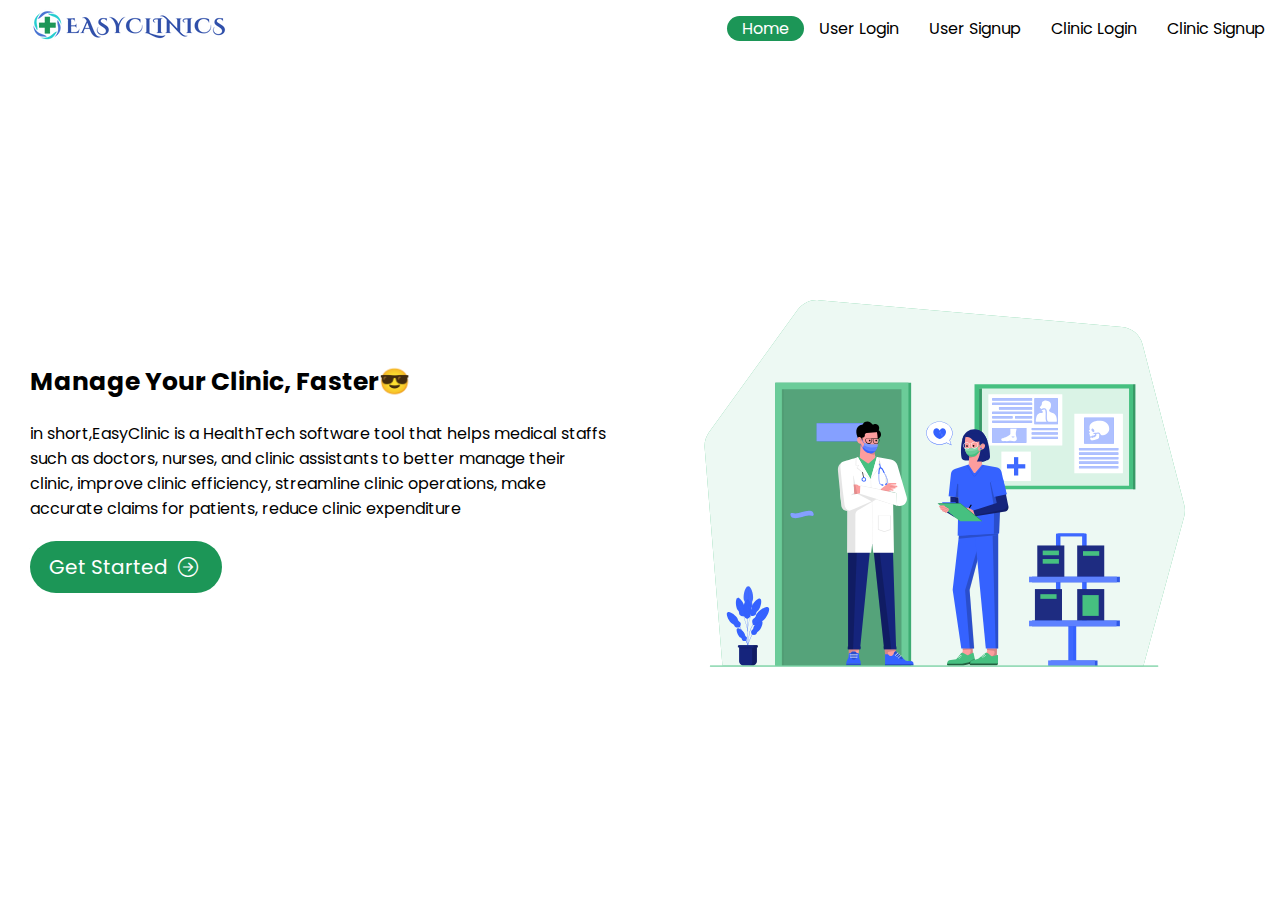
<file: index.html>
<!DOCTYPE html>
<html lang="en">
  <head>
    <meta charset="UTF-8" />
    <meta http-equiv="X-UA-Compatible" content="IE=edge" />
    <meta name="viewport" content="width=\, initial-scale=1.0" />
    <link
      rel="apple-touch-icon"
      sizes="180x180"
      href="./apple-touch-icon.png"
    />
    <link
      rel="icon"
      type="image/png"
      sizes="32x32"
      href="./favicon-32x32.png"
    />
    <link
      rel="icon"
      type="image/png"
      sizes="16x16"
      href="./favicon-16x16.png"
    />
    <link rel="manifest" href="./site.webmanifest" />
    <link rel="stylesheet" href="./static/css/style.css" />
    <title>EasyClinic</title>
    <link rel="preconnect" href="https://fonts.googleapis.com" />
    <link rel="preconnect" href="https://fonts.gstatic.com" crossorigin />
    <link
      href="https://fonts.googleapis.com/css2?family=Poppins&display=swap"
      rel="stylesheet"
    />
    <link
      rel="stylesheet"
      href="https://cdn.jsdelivr.net/npm/bootstrap-icons@1.7.2/font/bootstrap-icons.css"
    />
    <link
      rel="stylesheet"
      href="https://cdn.jsdelivr.net/npm/bootstrap-icons@1.7.2/font/bootstrap-icons.css"
    />
  </head>
  <body>
    <header>
      <nav class="navbar">
        <div class="logo">
          <!-- <a href="#" class="logo-text">EasyClinics</a> -->
          <img src="./static/images/4.png" alt="" />
        </div>
        <ul class="links hide">
          <li class="link active">
            <a href="#" class="link-text">Home</a>
          </li>
          <li class="link">
            <a href="./user-login.php" class="link-text">User Login</a>
          </li>
          <li class="link">
            <a href="./user-signup.php" class="link-text">User Signup</a>
          </li>
          <li class="link">
            <a href="./login.php" class="link-text">Clinic Login</a>
          </li>
          <li class="link">
            <a href="./signup.php" class="link-text">Clinic Signup</a>
          </li>
        </ul>
        <span class="menu" id="menu">
          <i class="bi bi-list"></i>
        </span>
      </nav>
      <div class="hero">
        <div class="text">
          <!-- <h3 class="heading">EasyClinic</h3> -->
          <h3 class="heading">Manage Your Clinic, Faster😎</h3>
          <!-- <p>
            A Simple Clinic Management System
          </p> -->
          <p>
            in short,EasyClinic is a HealthTech software tool that helps medical
            staffs such as doctors, nurses, and clinic assistants to better
            manage their clinic, improve clinic efficiency, streamline clinic
            operations, make accurate claims for patients, reduce clinic
            expenditure
          </p>
          <button class="btn" onclick="window.open('./signup.php')">
            <span
              >get started <i class="bi bi-arrow-right-circle arrow"></i
            ></span>
          </button>
        </div>

        <div class="img">
          <img src="./static/images/Doctor.svg" alt="" srcset="" />
        </div>
      </div>
    </header>
    <script>
      const menu = document.querySelector("#menu");
      menu.addEventListener("click", () => {
        document.querySelector(".links").classList.toggle("hide");
      });
    </script>
  </body>
</html>
</file>
<file: static/css/style.css>
* {
  margin: 0;
  padding: 0;
  box-sizing: border-box;
  font-family: "Poppins", sans-serif;
}

header {
  width: 100%;
  height: 100vh;
}

.navbar {
  width: 100%;
  height: 56px;
  display: flex;
  align-items: center;
  justify-content: space-between;
  /* background-color: #c7ecda; */
  background-color: transparent;
}

.navbar .logo {
  margin-left: 30px;
}

.navbar .logo a {
  text-decoration: none;
  /* color: black; */
  color: #1c9657;
  font-weight: bold;
  font-size: 25px;
}

.navbar .links {
  display: flex;
}

.navbar .links .link {
  list-style: none;
  padding: 0 15px;
  cursor: pointer;
}

.navbar .links .link.active {
  background-color: #1c9657;
  color: #fff;
  border-radius: 25px;
}

.navbar .links .link a {
  text-decoration: none;
  color: black;
}

.navbar .links .link.link.active a {
  color: #fff;
}

.arrow {
  margin: 0 5px;
}
.hero {
  width: 100%;
  height: calc(100vh - 56px);
  display: flex;
  align-items: center;
  justify-content: space-around;
}
.hero .img {
  width: 50%;
}
.hero .text {
  width: 50%;
  padding: 30px;
  /* text-align: center; */
}

.hero .text .heading {
  font-size: 25px;
  margin-bottom: 20px;
}
.menu {
  display: none;
}

.hide {
  display: none !important;
}

.btn {
  padding: 0.7rem 1.2rem;
  font-size: 20px;
  margin-top: 20px;
  border-radius: 35px;
  border: none;
  background-color: #1c9657;
  color: #fff;
  cursor: pointer;
  transition: 0.4s;
  text-transform: capitalize;
  /* font-weight: bold; */
}

.btn:hover {
  transform: scale(1.05);
}

@media (min-width: 600px) {
  .hide {
    display: flex !important;
  }
}

@media (max-width: 600px) {
  .hero {
    justify-content: center;
    overflow: hidden;
  }
  .navbar .logo {
    margin-left: 0;
  }
  .navbar .links {
    display: block;
    position: absolute;
    top: 56px;
    width: 100%;
    text-align: center;
    background-color: #c7ecda;
  }
  .navbar .links .link {
    padding: 15px 0;
    font-size: 20px;
    border-bottom: 1px solid #ccc;
  }
  .menu {
    /* display: block; */
    /* font-size: 35px; */
  }

  .hero {
    justify-content: center;
    width: 100%;
  }

  .hero .text {
    width: 100%;
  }

  .hero .img {
    display: none;
  }
  .navbar .links .link.active {
    border-radius: 0;
  }
}
</file>
